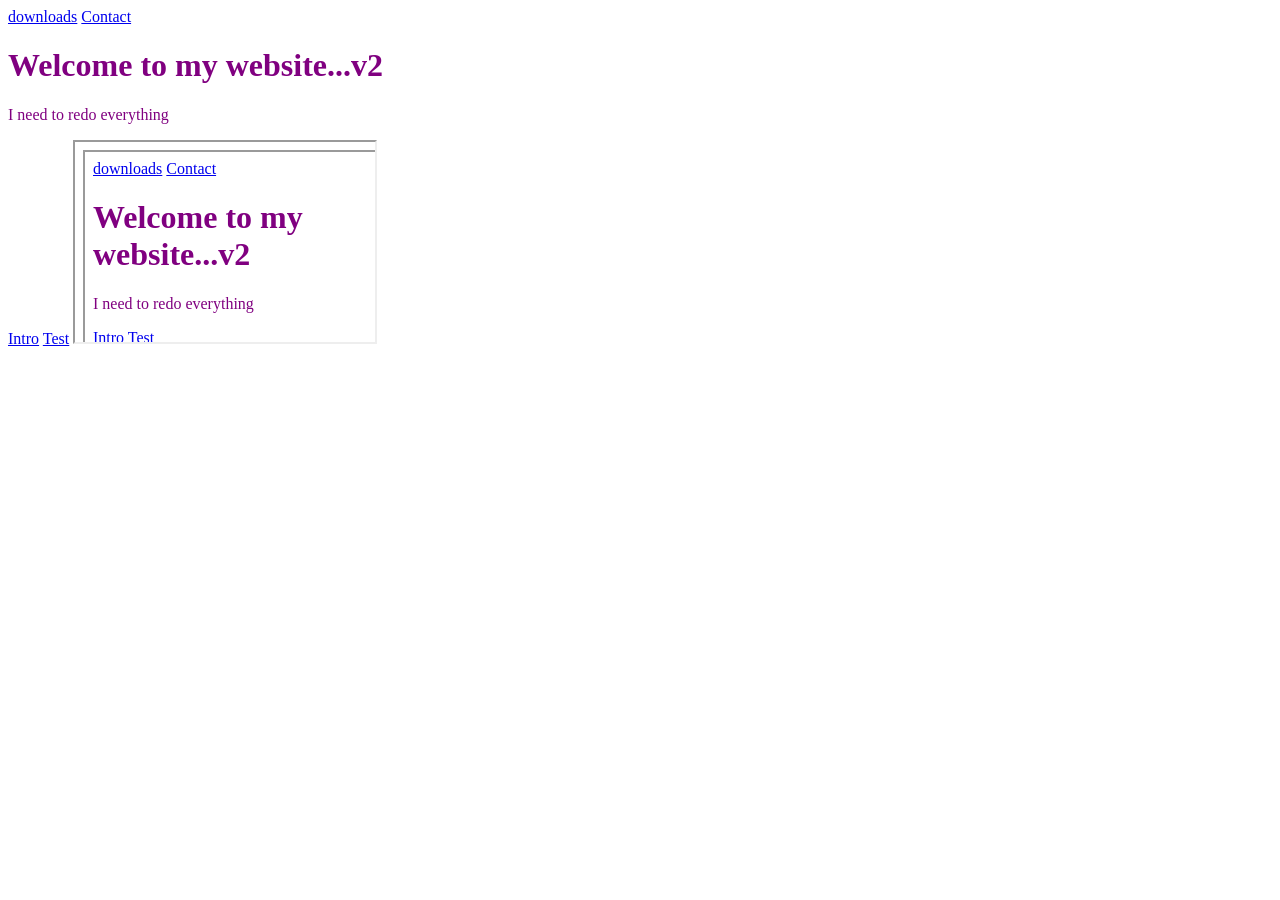
<file: index.html>
<!DOCTYPE html>
<html>
<title>Bravo Index</title>
<style>
</style>
<body style="background-color:white;">
<a href="Downloads/" >downloads</a>
<a href="contact.html" target = "_blank">Contact</a>
<h1 style="color:purple;" style="text-align:center;">Welcome to my website...v2</h1>

<p style="color:purple;" style="text-align:center;">I need to redo everything</p>
<p2 style="color:purple;" style="text-align:center;">
<a href="intro.html">Intro</a>
<a href="test.html">Test</a>
<iframe src="intro.html" height="200" width="300"></iframe>

</p2>
</body>
</html>
</file>
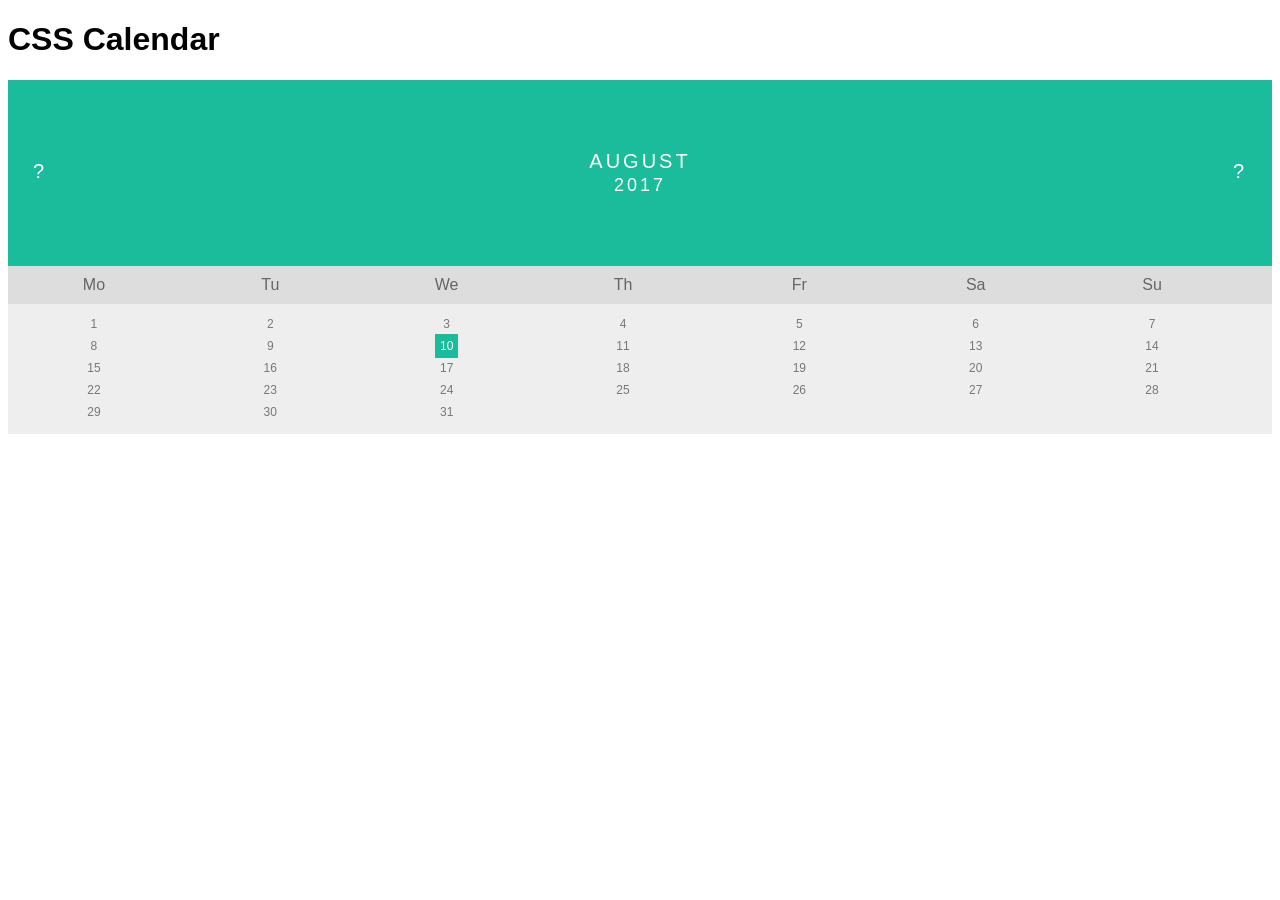
<file: Calendar.html>
<!DOCTYPE html>
 <html>
 <head>
 <style>
* {box-sizing:border-box;}
ul {list-style-type: none;}
body {font-family: Verdana, sans-serif;}

.month {
    padding: 70px 25px;
    width: 100%;
    background: #1abc9c;
}

.month ul {
    margin: 0;
    padding: 0;
}

.month ul li {
    color: white;
    font-size: 20px;
    text-transform: uppercase;
    letter-spacing: 3px;
}

.month .prev {
    float: left;
    padding-top: 10px;
}

.month .next {
    float: right;
    padding-top: 10px;
}

.weekdays {
    margin: 0;
    padding: 10px 0;
    background-color:#ddd;
}

.weekdays li {
    display: inline-block;
    width: 13.6%;
    color: #666;
    text-align: center;
}

.days {
    padding: 10px 0;
    background: #eee;
    margin: 0;
}

.days li {
    list-style-type: none;
    display: inline-block;
    width: 13.6%;
    text-align: center;
    margin-bottom: 5px;
    font-size:12px;
    color:#777;
}

.days li .active {
    padding: 5px;
    background: #1abc9c;
    color: white !important
}

/* Add media queries for smaller screens */
@media screen and (max-width:720px) {
	.weekdays li, .days li {width: 13.1%;}
}
@media screen and (max-width: 420px) {
	.weekdays li, .days li {width: 12.5%;}
	.days li .active {padding: 2px;}
}
@media screen and (max-width: 290px) {
	.weekdays li, .days li {width: 12.2%;}
}
 </style>
</head>
<body>

<h1>CSS Calendar</h1>

 <div class="month">
  <ul>
    <li class="prev">?</li>
    <li class="next">?</li>
    <li style="text-align:center">
      August<br>
      <span style="font-size:18px">2017</span>
    </li>
  </ul>
</div>

<ul class="weekdays">
  <li>Mo</li>
  <li>Tu</li>
  <li>We</li>
  <li>Th</li>
  <li>Fr</li>
  <li>Sa</li>
  <li>Su</li>
</ul>

<ul class="days">
  <li>1</li>
  <li>2</li>
  <li>3</li>
  <li>4</li>
  <li>5</li>
  <li>6</li>
  <li>7</li>
  <li>8</li>
  <li>9</li>
  <li><span class="active">10</span></li>
  <li>11</li>
  <li>12</li>
  <li>13</li>
  <li>14</li>
  <li>15</li>
  <li>16</li>
  <li>17</li>
  <li>18</li>
  <li>19</li>
  <li>20</li>
  <li>21</li>
  <li>22</li>
  <li>23</li>
  <li>24</li>
  <li>25</li>
  <li>26</li>
  <li>27</li>
  <li>28</li>
  <li>29</li>
  <li>30</li>
  <li>31</li>
</ul>

</body>
</html>
</file>
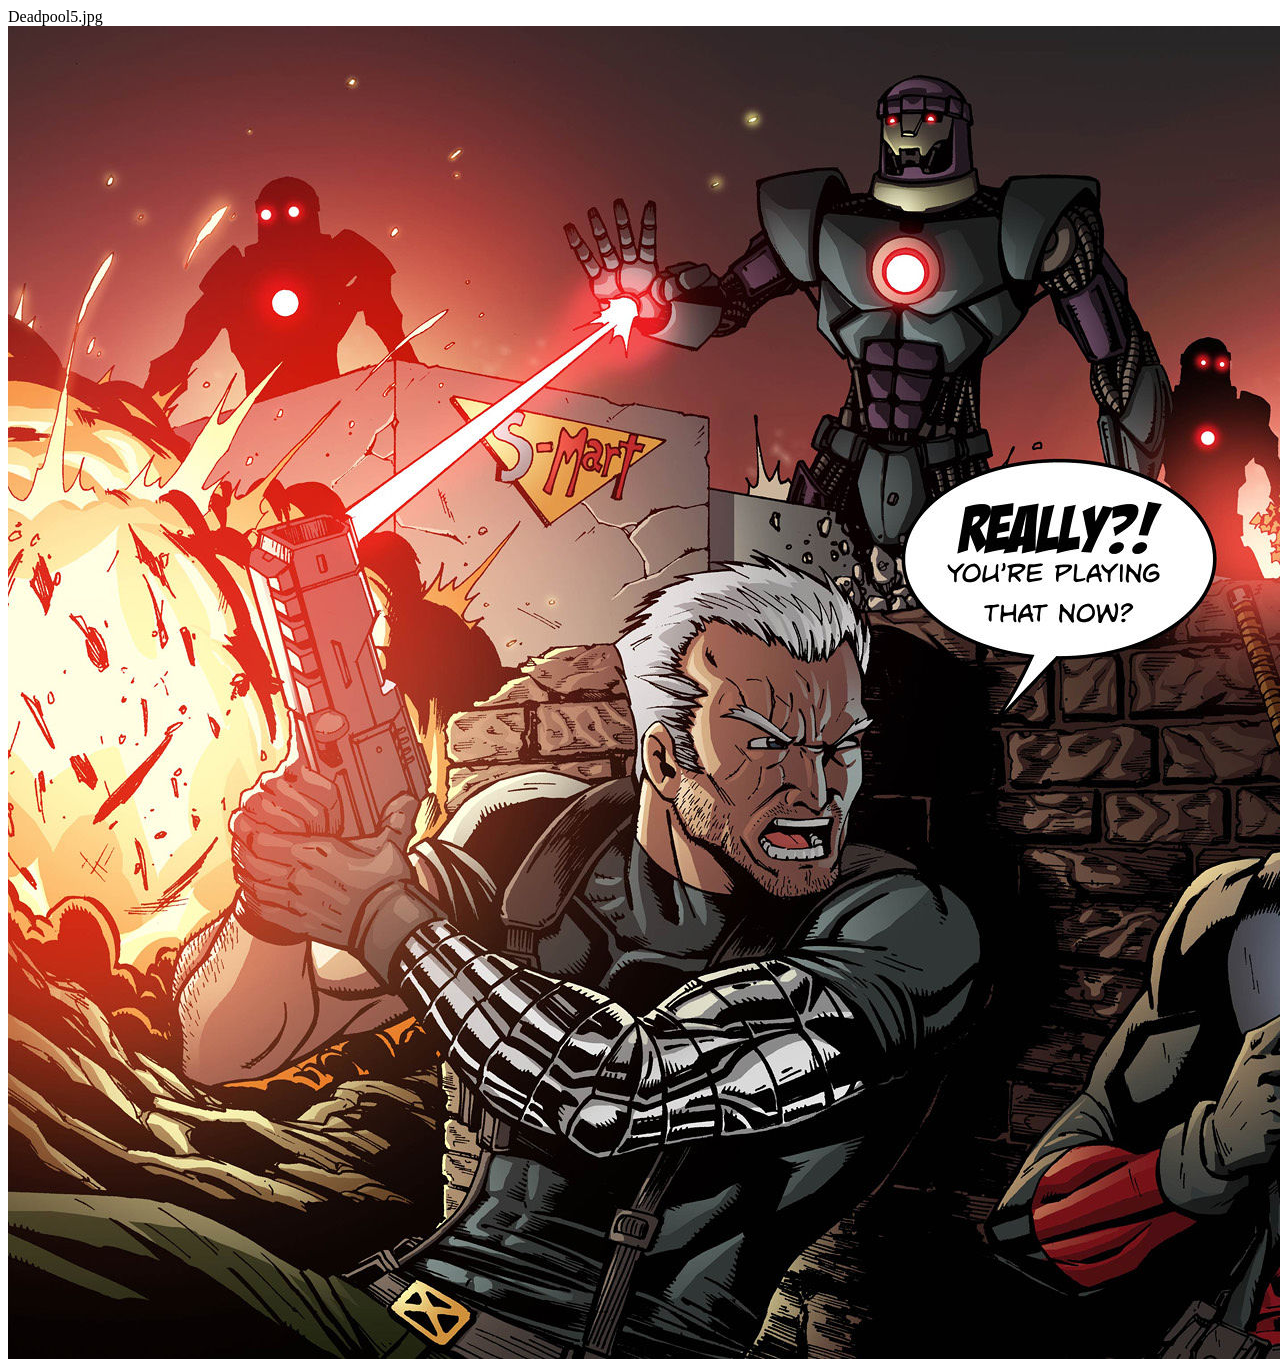
<file: random-image.html>
<!DOCTYPE html>
<html lang="en">
<head><title>Random-Image</title></head>
<body>
<script type="text/javascript">
var images = [];
index = 0;

images[0] = "Deadpool.jpg";
images[1] = "Deadpool1.jpg";
images[2] = "Deadpool2.jpg";
images[3] = "Deadpool3.jpg";
images[4] = "Deadpool4.jpg";
images[5] = "Deadpool5.jpg";
images[6] = "Deadpool6.jpg";
images[7] = "Deadpool7.jpg";

theimage = Math.floor(Math.random() * images.length);
document.write(images[theimage]);
document.write("<img src= "+images[theimage]+ ">");
//done
</script>

</body>
</html>
</file>
